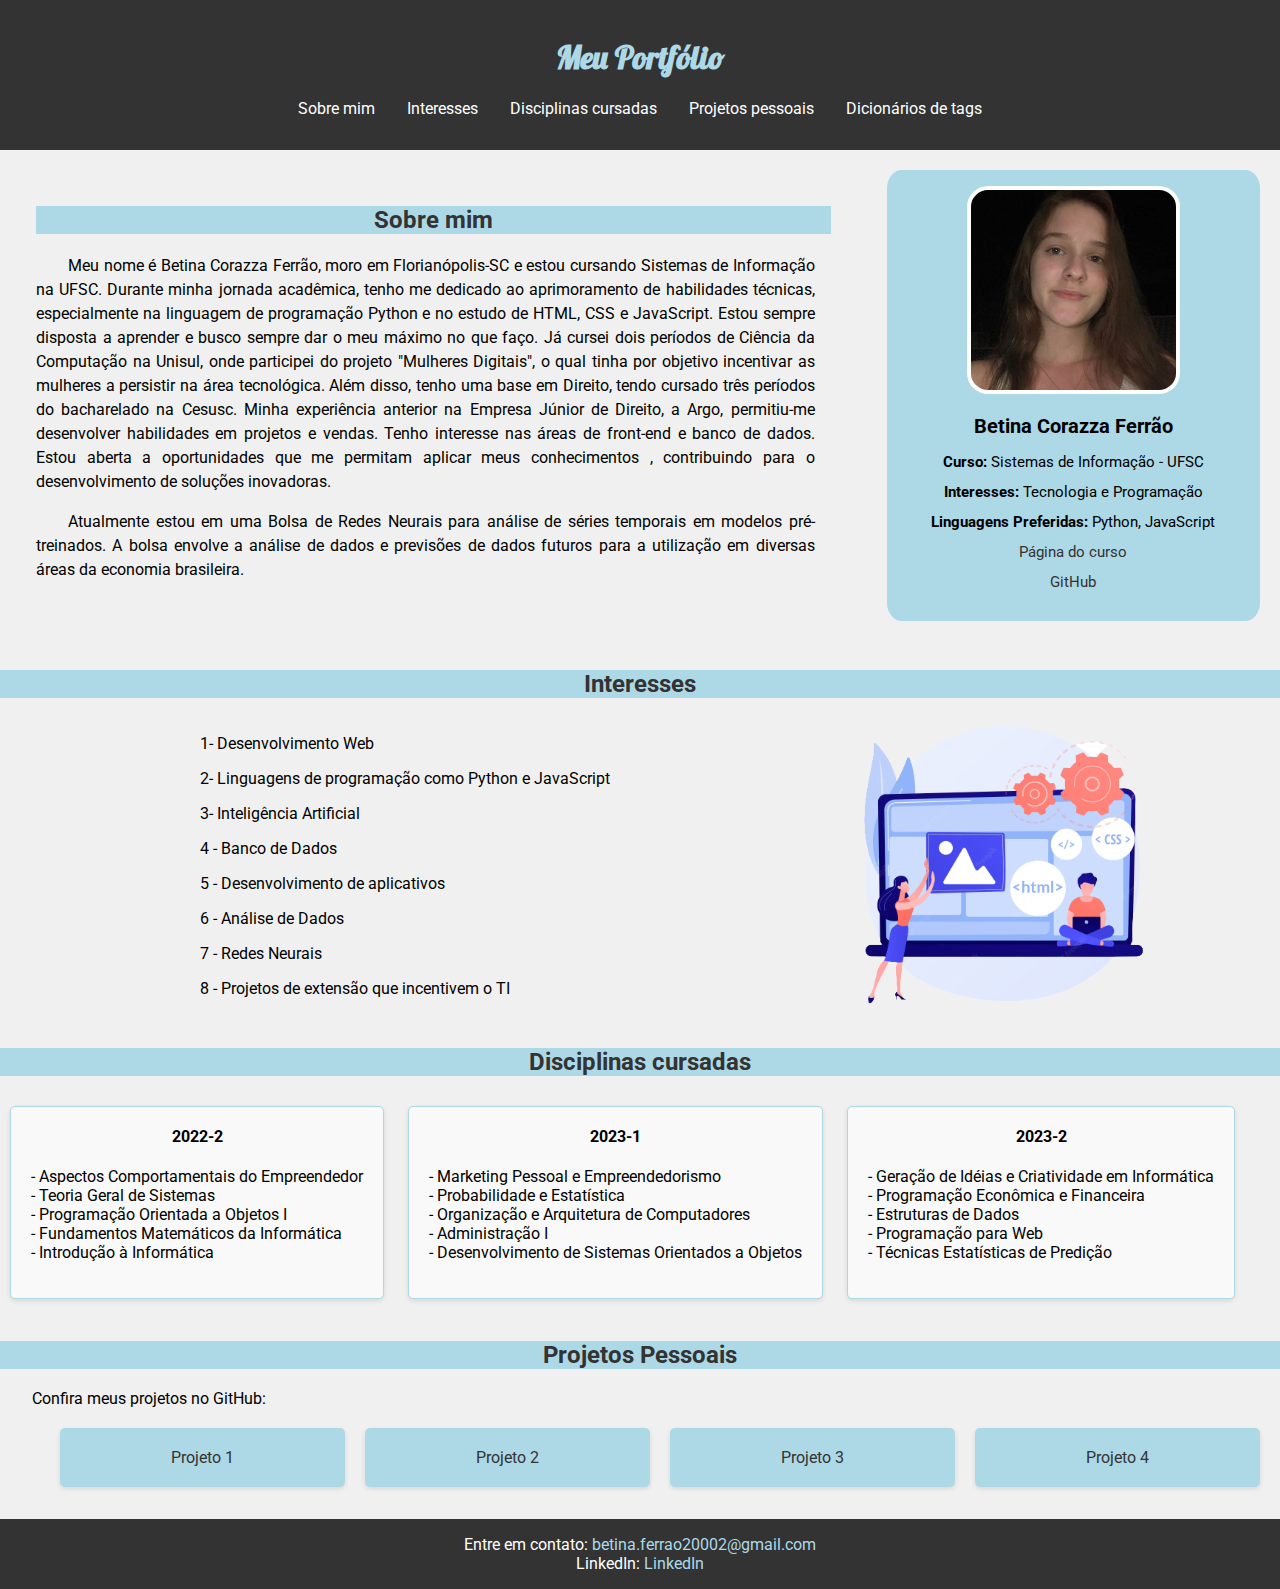
<file: index.html>
<!DOCTYPE html>
<html lang="pt-br">
<head>
    <meta charset="UTF-8">
    <meta http-equiv="X-UA-Compatible" content="IE=edge">
    <meta name="viewport" content="width=device-width, initial-scale=1.0">
    <title>Portfólio</title>
    <link rel="icon" href="images/home.png" type="image/png">
    <link rel="stylesheet" href="css/style.css">

</head>
<body>
    <header>
        <nav class="navbar">
            <h1 id="home">Meu Portfólio</h1>
            <ul>
                <li><a href="#sobre">Sobre mim</a></li>
                <li><a href="#interesses">Interesses</a></li>
                <li><a href="#disciplinas">Disciplinas cursadas</a></li>
                <li><a href="#links">Projetos pessoais</a></li>
                <li><a href="html_dict.html">Dicionários de tags</a></li>
            </ul>
        </nav>
    </header>
    <div class="containers">
        <div class="c1">
            <aside class="flex-container">
                <div class="img-aside">
                    <img src="images/minha_foto.png" alt="Minha Foto">
                </div>
                <div class="content-aside">
                    <h2>Betina Corazza Ferrão</h2>
                    <p><strong>Curso:</strong> Sistemas de Informação - UFSC</p>
                    <p><strong>Interesses:</strong> Tecnologia e Programação</p>
                    <p><strong>Linguagens Preferidas:</strong> Python, JavaScript</p>
                    <p><a href="https://sin.ufsc.br/">Página do curso</a></p>
                    <p><a href="https://github.com/betinaferrao">GitHub</a></p>
                </div>
            </aside>
        </div>
        <div class="c2">
            <main>
                <section id="sobre">
                    <h2 class="titulo">Sobre mim</h2>
                    <p>Meu nome é Betina Corazza Ferrão, moro em Florianópolis-SC e estou cursando Sistemas de Informação na UFSC. 
                        Durante minha jornada acadêmica, tenho me dedicado ao aprimoramento de habilidades técnicas, 
                        especialmente na linguagem de programação Python e no estudo de HTML, CSS e JavaScript. 
                        Estou sempre disposta a aprender e busco sempre dar o meu máximo no que faço.
                        Já cursei dois períodos de Ciência da Computação na Unisul, onde participei do projeto "Mulheres Digitais", o qual
                        tinha por objetivo incentivar as mulheres a persistir na área tecnológica. 
                        Além disso, tenho uma base em Direito, tendo cursado três períodos do bacharelado na Cesusc. 
                        Minha experiência anterior na Empresa Júnior de Direito, a Argo, permitiu-me desenvolver habilidades em projetos e vendas. 
                        Tenho interesse nas áreas de front-end e banco de dados. Estou aberta a oportunidades que me permitam aplicar meus conhecimentos
                        , contribuindo para o desenvolvimento de soluções inovadoras.</p>
                    <p>Atualmente estou em uma Bolsa de Redes Neurais para análise de séries temporais em modelos pré-treinados. A bolsa envolve
                        a análise de dados e previsões de dados futuros para a utilização em diversas áreas da economia brasileira.
                    </p>

                </section>
        </div>
    </div>
                <section id="interesses">
                    <h2 class="titulo">Interesses</h2>
                    <div class="container">
                        <div class="container1">
                            <p>1- Desenvolvimento Web</p>
                            <p>2- Linguagens de programação como Python e JavaScript</p>
                            <p>3- Inteligência Artificial</p>
                            <p>4 - Banco de Dados</p>
                            <p>5 - Desenvolvimento de aplicativos</p>
                            <p>6 - Análise de Dados</p>
                            <p>7 - Redes Neurais</p>
                            <p>8 - Projetos de extensão que incentivem o TI</p>
                            
                        </div>
                        <div class="container2">
                            <img src="images/imgg-interesses.png" alt="img">
                        </div>
                    </div>  
                </section>
                <section id="disciplinas">
                    <h2 class="titulo">Disciplinas cursadas</h2>
                    <div class="disciplina-box">
                        <h4>2022-2</h4>
                        <p>
                            - Aspectos Comportamentais do Empreendedor <br>
                            - Teoria Geral de Sistemas <br>
                            - Programação Orientada a Objetos I <br>
                            - Fundamentos Matemáticos da Informática <br>
                            - Introdução à Informática <br>
                        </p>
                    </div>
                    <div class="disciplina-box">
                        <h4>2023-1</h4>
                        <p>
                            - Marketing Pessoal e Empreendedorismo <br>
                            - Probabilidade e Estatística <br>
                            - Organização e Arquitetura de Computadores <br>
                            - Administração I <br>
                            - Desenvolvimento de Sistemas Orientados a Objetos <br>
                        </p>
                    </div>
                    <div class="disciplina-box">
                        <h4>2023-2</h4>
                        <p>
                            - Geração de Idéias e Criatividade em Informática <br>
                            - Programação Econômica e Financeira <br>
                            - Estruturas de Dados <br>
                            - Programação para Web <br>
                            - Técnicas Estatísticas de Predição <br>
                        </p>
                    </div>
                </section>
                <section id="links">
                    <h2 class="titulo">Projetos Pessoais</h2>
                    <p>Confira meus projetos no GitHub:</p>
                    <ul>
                        <li><a href="https://github.com/betinaferrao/Sistemas-Info">Projeto 1</a></li>
                        <li><a href="https://github.com/betinaferrao/app-flutter-expenses-udemy">Projeto 2</a></li>
                        <li><a href="https://github.com/betinaferrao/codigo-final-maratona-discover">Projeto 3</a></li>
                        <li><a href="https://github.com/betinaferrao/cracha-nlw">Projeto 4</a></li>
                    </ul>
                </section>

            </main>
        
    
    <footer>
        <address>
            Entre em contato: <a href="mailto:seu-email@example.com">betina.ferrao20002@gmail.com</a><br>
            LinkedIn: <a href="https://www.linkedin.com/in/betina-corazza-ferr%C3%A3o-835b28208/">LinkedIn</a>
        </address>
    </footer>
</body>
</html>
</file>
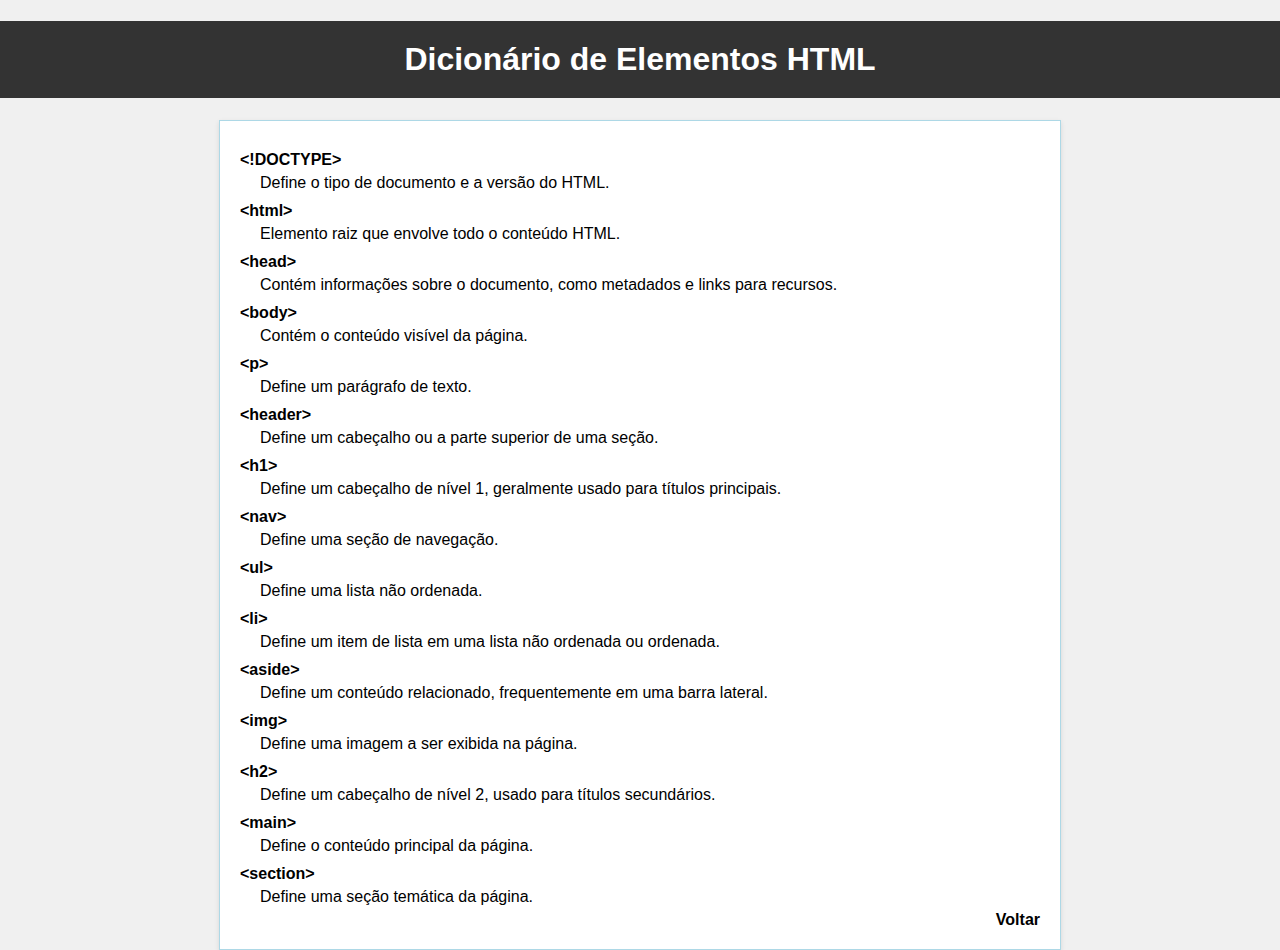
<file: html_dict.html>
<!DOCTYPE html>
<html lang="pt-BR">
<head>
    <meta charset="UTF-8">
    <meta name="viewport" content="width=device-width, initial-scale=1.0">
    <title>Dicionário de Elementos HTML</title>
    <link rel="stylesheet" href="css/style2.css">
</head>
<body>
    <h1>Dicionário de Elementos HTML</h1>
    <dl>
        <dt>&lt;!DOCTYPE&gt;</dt>
        <dd>Define o tipo de documento e a versão do HTML.</dd>
        
        <dt>&lt;html&gt;</dt>
        <dd>Elemento raiz que envolve todo o conteúdo HTML.</dd>
        
        <dt>&lt;head&gt;</dt>
        <dd>Contém informações sobre o documento, como metadados e links para recursos.</dd>
        
        <dt>&lt;body&gt;</dt>
        <dd>Contém o conteúdo visível da página.</dd>

        <dt>&lt;p&gt;</dt>
        <dd>Define um parágrafo de texto.</dd>
        
        <dt>&lt;header&gt;</dt>
        <dd>Define um cabeçalho ou a parte superior de uma seção.</dd>
        
        <dt>&lt;h1&gt;</dt>
        <dd>Define um cabeçalho de nível 1, geralmente usado para títulos principais.</dd>
        
        <dt>&lt;nav&gt;</dt>
        <dd>Define uma seção de navegação.</dd>
        
        <dt>&lt;ul&gt;</dt>
        <dd>Define uma lista não ordenada.</dd>
        
        <dt>&lt;li&gt;</dt>
        <dd>Define um item de lista em uma lista não ordenada ou ordenada.</dd>
        
        <dt>&lt;aside&gt;</dt>
        <dd>Define um conteúdo relacionado, frequentemente em uma barra lateral.</dd>
        
        <dt>&lt;img&gt;</dt>
        <dd>Define uma imagem a ser exibida na página.</dd>
        
        <dt>&lt;h2&gt;</dt>
        <dd>Define um cabeçalho de nível 2, usado para títulos secundários.</dd>
        
        <dt>&lt;main&gt;</dt>
        <dd>Define o conteúdo principal da página.</dd>
        
        <dt>&lt;section&gt;</dt>
        <dd>Define uma seção temática da página.</dd>

        <a href="index.html">Voltar</a>

    </dl>
</body>
</html>
</file>
<file: css/style.css>
@import url('https://fonts.googleapis.com/css2?family=Lobster&family=Roboto:ital,wght@0,100;0,300;0,400;0,500;0,700;0,900;1,100;1,300;1,400;1,500;1,700;1,900&display=swap');
* {
    box-sizing: border-box;
}

/* BODY */
body {
    font-family: 'Roboto', sans-serif;
    margin: 0;
    padding: 0;
    background-color: #f0f0f0;
}


/* MENU */
.navbar {
    background-color: #333;
    color: white;
    text-align: center;
    padding: 1rem;  
}

#home {
    color: lightblue;
    font-size: 32px;
    font-family: 'Lobster', cursive;
}

nav ul {
    list-style: none;
    padding: 0;
    display: flex;
    justify-content: center;
}

nav li {
    margin: 0 1rem;
}

nav ul a {
    color: white;
    text-decoration: none;
}

li a:hover {
    color: lightblue;
}



/*CONTAINER ASIDE E SOBRE MIM*/
.containers {
    display: flex;
    flex-direction: row-reverse;
}

.c1 {
    flex: 1;
}

.c1 p {
    line-height: 1.0;
}

.c2 {
    flex: 2;
    margin: 20px;
}



/* ASIDE */
aside {
    /* background-color: #f0f0f0; */
    padding: 1rem;
    text-align: center;
}

.flex-container {
    background-color: lightblue;
    border-radius: 4%;
    margin: 20px;
}

.content-aside{
    font-size: 15px;
}

.img-aside img {
    border-radius: 10%;
    height: 100%;
    border: 4px white solid;
}

aside p a {
    text-decoration: none;
    color: #333;
}

aside p a:hover{
    color: blue;
}

aside h2 {
    font-size: 20px;
    color: black;
}



/* MAIN */
main {
    padding: 1rem;
}

section {
    margin-bottom: 2rem;
}

/* MAIN - SOBRE MIM */
#sobre p {
    text-align: justify;
    text-indent: 2em;
    padding-right: 1rem;
    line-height: 1.5;
}

.titulo {
    color: #333;
    display: flex;
    justify-content: center;
    background-color: lightblue;
}

/* MAIN - INTERESSES */
#interesses .container {
    display: flex;
    justify-content: space-around;
}

.container1 {
    flex: 2;
}

.container1 p {
    display: flex;
    align-items: center;
    justify-content: flex-start;
    padding-left: 200px;
}

.container2 {
    flex: 1;
}

.container2 img {
    width: 300px;
    height: auto;
    align-items: flex-start;
}

/* MAIN - DISCIPLINAS */
.disciplina-box {
    display: inline-block;
    border: 1px solid lightblue;
    padding: 20px;
    margin: 10px;
    background-color: #f9f9f9;
    border-radius: 5px;
    box-shadow: 0 2px 5px rgba(0, 0, 0, 0.1);
  }
  
.disciplina-box h4 {
    padding-left: 0px;
    margin-top: 0;
    display: flex;
    justify-content: center;
}

/* MAIN - PROJETOS PESSOAIS */
#links p {
    text-indent: 2rem;
}

#links ul {
    list-style: none;
    display: flex;
    flex-wrap: wrap;
    gap: 20px;
    margin: 20px;
  }

#links li {
    flex: 1;
    max-width: 500px; 
    padding: 20px;
    background-color: lightblue;
    border-radius: 5px;
    box-shadow: 0 2px 5px rgba(0, 0, 0, 0.1);
}

#links a {
    color: #333;
    text-decoration: none;
    display: flex;
    justify-content: center;
}

#links li:hover {
    background-color: lightblue;
    border: 1px solid white;
}
  
#links a:hover {
    color: white;
}



/* FOOTER */
footer {
    background-color: #333;
    color: white;
    text-align: center;
    padding: 1rem;
}

address {
    font-style: normal;
}

footer address a{
    text-decoration: none;
    color: lightblue;
}






/*MEDIA QUERIES*/
@media (max-width: 768px) {

    body {
      font-size: 16px;
    }

    .navbar ul {
        display: flex;
        flex-direction: column;
        align-items: center;
      }

    nav li {
        margin: 0.5rem 0;
      }

    .containers {
        flex-direction: column;
    }

    .img-aside img {
      max-height: 200px;
    }
  
    .content-aside {
      margin-top: 1rem;
    }

    #interesses .container {
        flex-direction: column;
        align-items: center;
    }

    .container1 p {
        padding-left: 0; 
        text-align: center; 
    }

    .container2 img {
        width: 100%; 
    }
  
    .disciplina-box {
      width: 100%;
    }
  
    #links ul {
      flex-direction: column;
    }

    #links li {
        width: 100%;
    }

    
  }
  

@media (max-width: 480px) {
    .navbar {
      flex-direction: column;
      align-items: center;
    }
  
    nav li {
      margin: 0.5rem 0;
    }
  
  }
</file>
<file: css/style2.css>
body {
    font-family: Arial, sans-serif;
    margin: 0;
    padding: 0;
    background-color: #f0f0f0;
}

h1 {
    text-align: center;
    padding: 20px;
    background-color: #333;
    color: white;
}

dl {
    max-width: 800px;
    margin: 0 auto;
    padding: 20px;
    background-color: white;
    border: 1px solid lightblue;
    box-shadow: 0 2px 5px rgba(0, 0, 0, 0.1);
}

dt {
    font-weight: bold;
    margin-top: 10px;
}

dd {
    margin: 5px 0;
    padding-left: 20px;
}

a {
    text-decoration: none;
    display: flex;
    justify-content: flex-end;
    font-weight: bold;
    color: black;
}

a:hover{
    color: blue;
}
</file>
